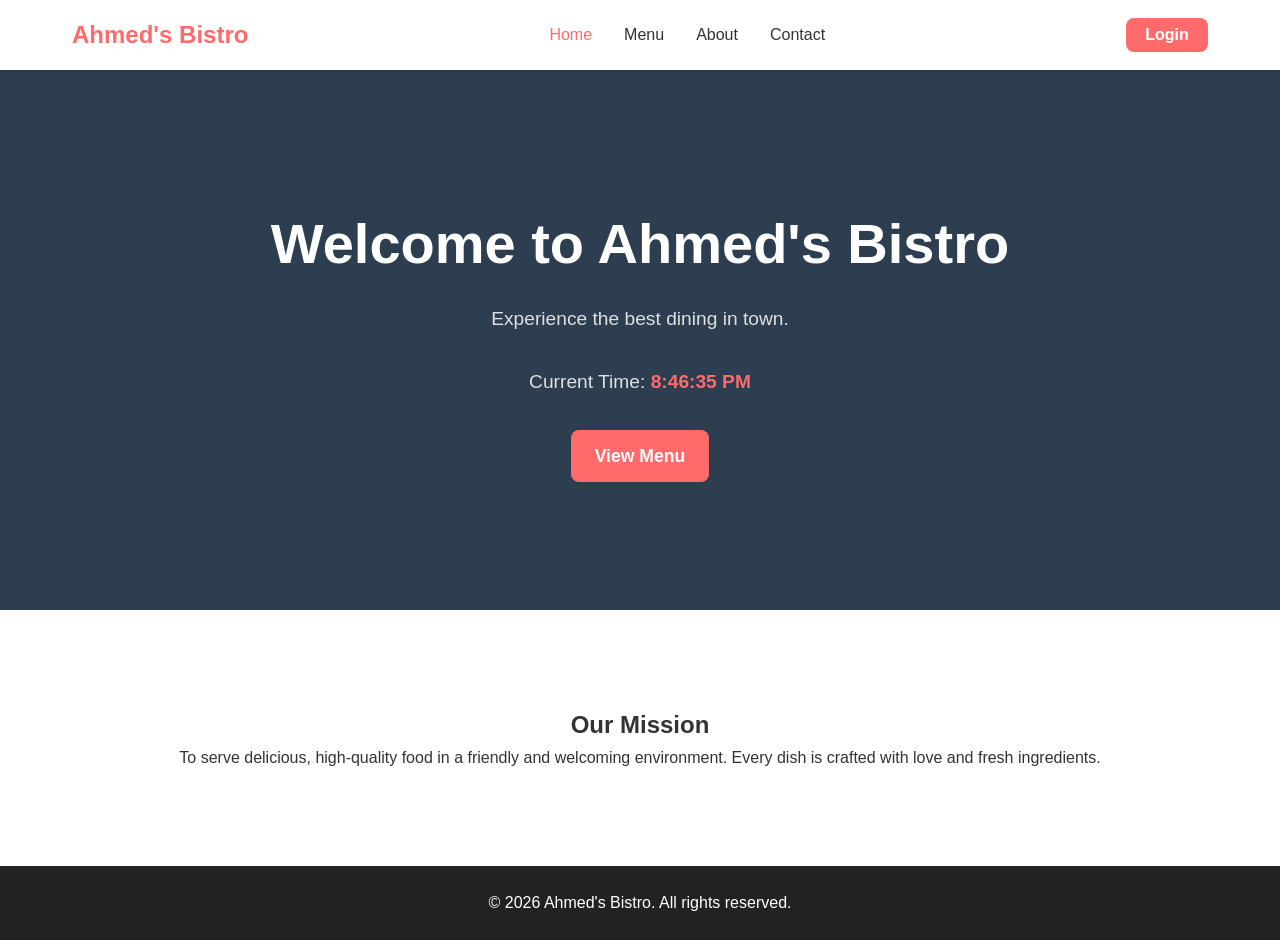
<file: index.html>
<!DOCTYPE html>
<html lang="en">
<head>
    <meta charset="UTF-8">
    <meta name="viewport" content="width=device-width, initial-scale=1.0">
    <title>Ahmed's Bistro - Home</title>
    <link rel="stylesheet" href="css/style.css">
</head>
<body>
    <header>
        <nav>
            <a href="index.html" class="logo">Ahmed's Bistro</a>
            <ul class="nav-links">
                <li><a href="index.html" class="active">Home</a></li>
                <li><a href="menu.html">Menu</a></li>
                <li><a href="about.html">About</a></li>
                <li><a href="contact.html">Contact</a></li>
            </ul>
            <div class="nav-buttons">
                <button id="auth-btn">Login</button>
            </div>
        </nav>
    </header>

    <main>
        <section class="hero">
            <div class="hero-content">
                <h1>Welcome to Ahmed's Bistro</h1>
                <p>Experience the best dining in town.</p>
                
                <div class="clock-container" style="margin: 20px 0; font-size: 1.2rem;">
                    <p>Current Time: <span id="clock" style="font-weight: bold; color: var(--primary-color);">Loading...</span></p>
                </div>
                
                <a href="menu.html" class="btn">View Menu</a>
            </div>
        </section>

        <section class="welcome-section">
            <div class="container text-center">
                <h2>Our Mission</h2>
                <p>To serve delicious, high-quality food in a friendly and welcoming environment. Every dish is crafted with love and fresh ingredients.</p>
            </div>
        </section>
    </main>

    <footer>
        <p>&copy; 2026 Ahmed's Bistro. All rights reserved.</p>
    </footer>

    <script src="js/script.js"></script>
</body>
</html>
</file>
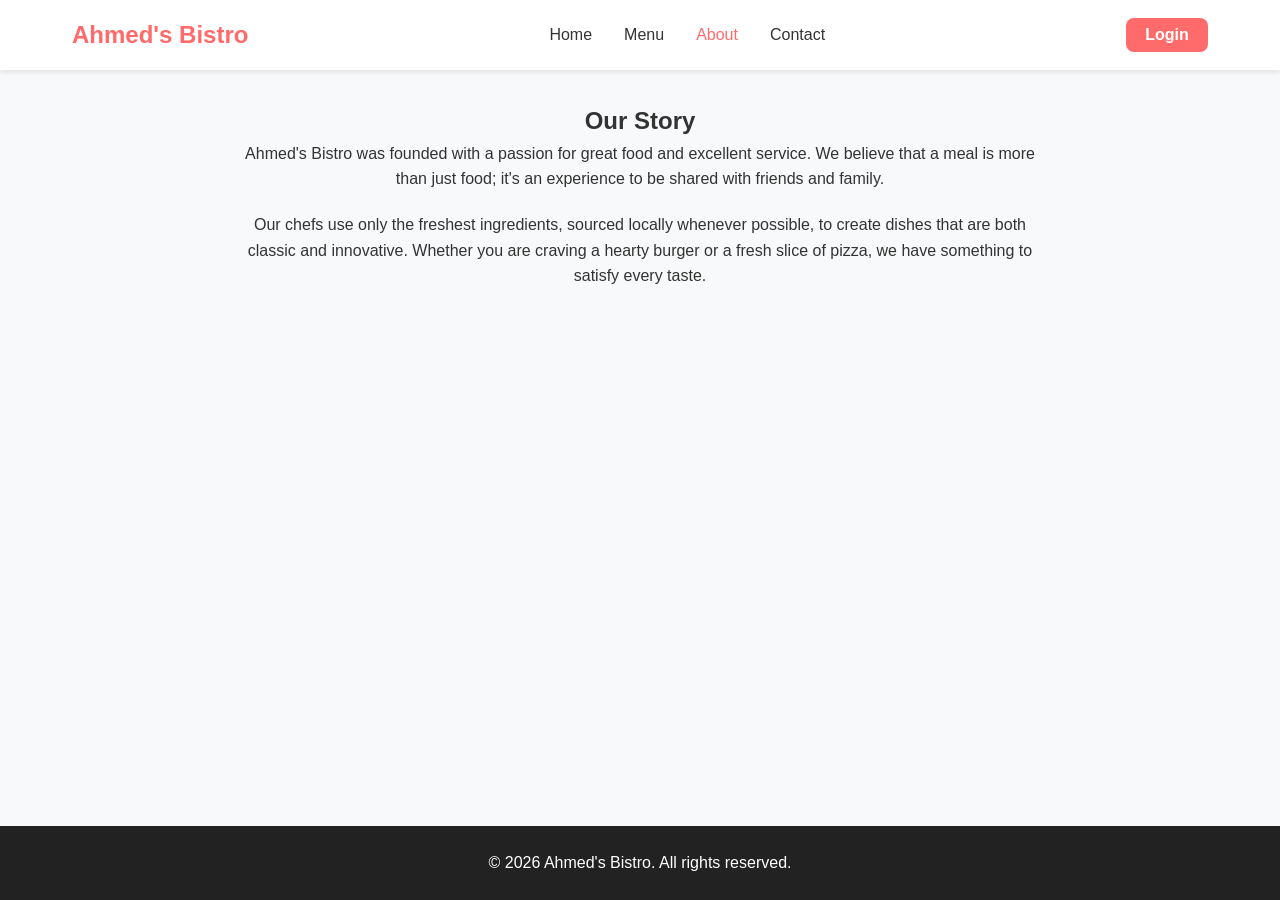
<file: about.html>
<!DOCTYPE html>
<html lang="en">
<head>
    <meta charset="UTF-8">
    <meta name="viewport" content="width=device-width, initial-scale=1.0">
    <title>Ahmed's Bistro - About</title>
    <link rel="stylesheet" href="css/style.css">
</head>
<body>
    <header>
        <nav>
            <a href="index.html" class="logo">Ahmed's Bistro</a>
            <ul class="nav-links">
                <li><a href="index.html">Home</a></li>
                <li><a href="menu.html">Menu</a></li>
                <li><a href="about.html" class="active">About</a></li>
                <li><a href="contact.html">Contact</a></li>
            </ul>
            <div class="nav-buttons">
                <button id="auth-btn">Login</button>
            </div>
        </nav>
    </header>

    <main>
        <section class="about-section container">
            <h2 class="text-center">Our Story</h2>
            <div class="about-content text-center" style="max-width: 800px; margin: 0 auto;">
                <p style="margin-bottom: 20px;">Ahmed's Bistro was founded with a passion for great food and excellent service. We believe that a meal is more than just food; it's an experience to be shared with friends and family.</p>
                <p>Our chefs use only the freshest ingredients, sourced locally whenever possible, to create dishes that are both classic and innovative. Whether you are craving a hearty burger or a fresh slice of pizza, we have something to satisfy every taste.</p>
            </div>
        </section>
    </main>

    <footer style="margin-top: auto;">
        <p>&copy; 2026 Ahmed's Bistro. All rights reserved.</p>
    </footer>

    <script src="js/script.js"></script>
</body>
</html>
</file>
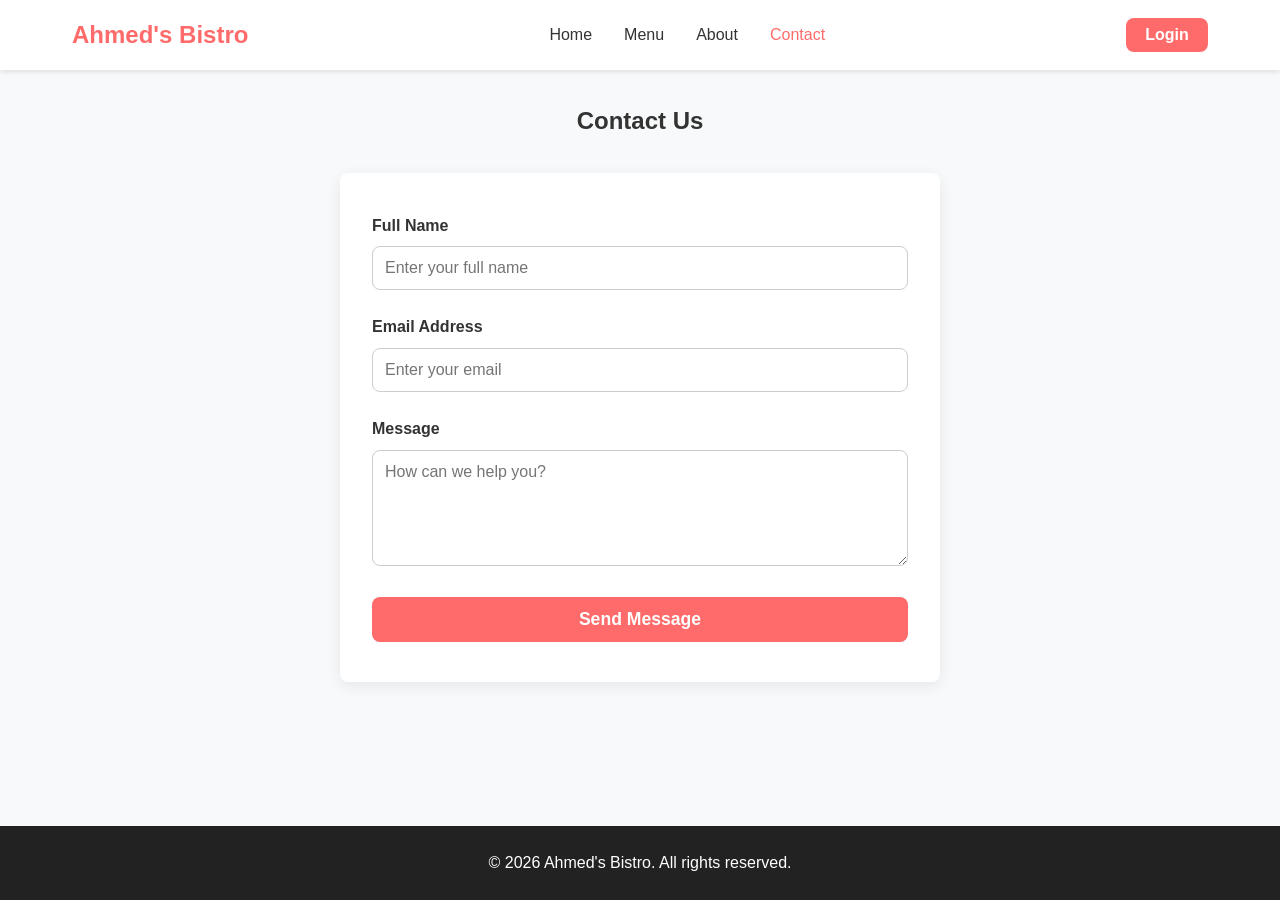
<file: contact.html>
<!DOCTYPE html>
<html lang="en">
<head>
    <meta charset="UTF-8">
    <meta name="viewport" content="width=device-width, initial-scale=1.0">
    <title>Ahmed's Bistro - Contact</title>
    <link rel="stylesheet" href="css/style.css">
</head>
<body>
    <header>
        <nav>
            <a href="index.html" class="logo">Ahmed's Bistro</a>
            <ul class="nav-links">
                <li><a href="index.html">Home</a></li>
                <li><a href="menu.html">Menu</a></li>
                <li><a href="about.html">About</a></li>
                <li><a href="contact.html" class="active">Contact</a></li>
            </ul>
            <div class="nav-buttons">
                <button id="auth-btn">Login</button>
            </div>
        </nav>
    </header>

    <main>
        <section class="contact-section container">
            <h2 class="text-center">Contact Us</h2>
            <div class="form-container">
                <form id="contact-form">
                    <div class="form-group">
                        <label for="contact-name">Full Name</label>
                        <input type="text" id="contact-name" placeholder="Enter your full name" required>
                    </div>
                    <div class="form-group">
                        <label for="contact-email">Email Address</label>
                        <input type="email" id="contact-email" placeholder="Enter your email" required>
                    </div>
                    <div class="form-group">
                        <label for="contact-msg">Message</label>
                        <textarea id="contact-msg" rows="5" placeholder="How can we help you?" required></textarea>
                    </div>
                    <button type="submit" style="width: 100%;">Send Message</button>
                </form>
            </div>
        </section>
    </main>

    <footer>
        <p>&copy; 2026 Ahmed's Bistro. All rights reserved.</p>
    </footer>

    <script src="js/script.js"></script>
</body>
</html>
</file>
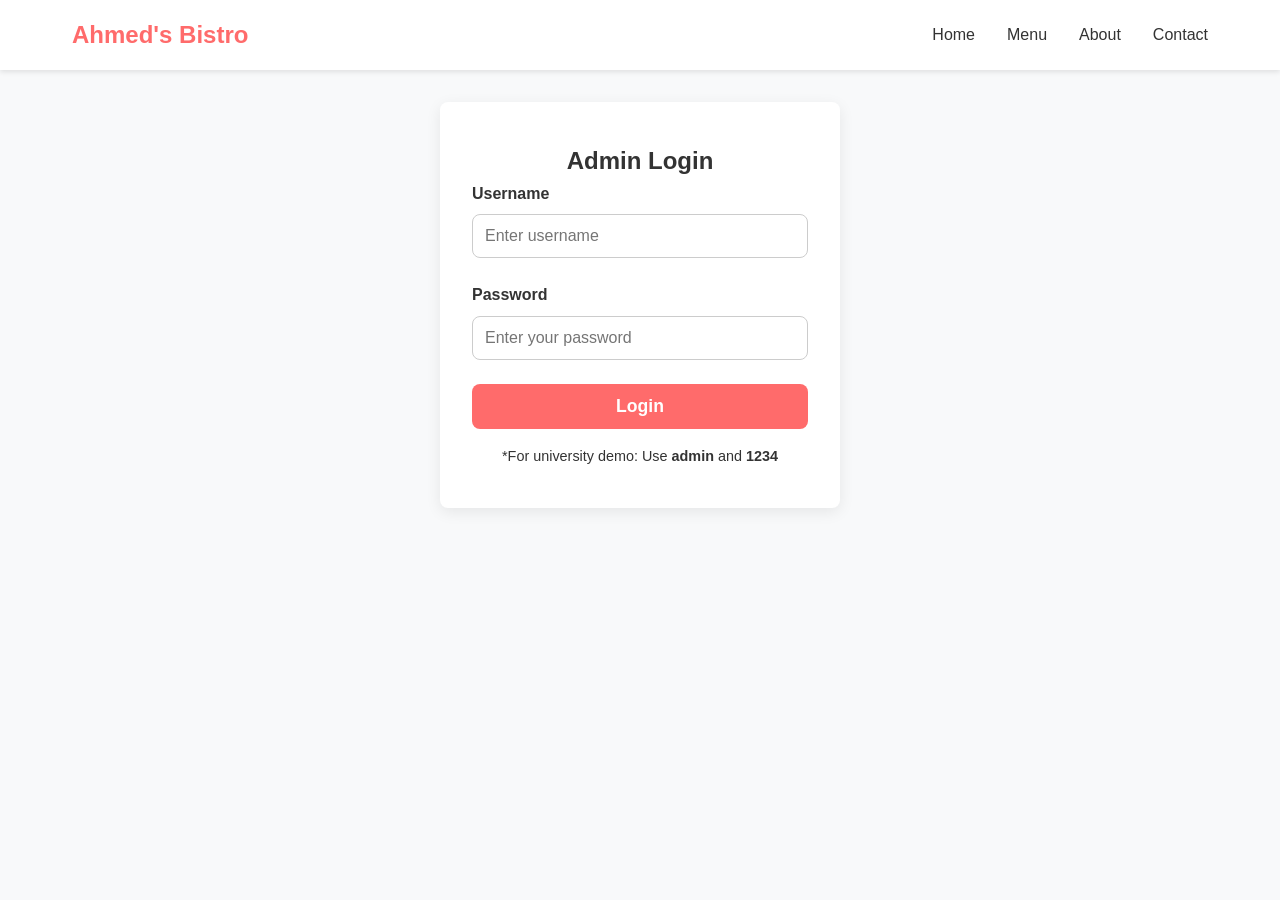
<file: login.html>
<!DOCTYPE html>
<html lang="en">
<head>
    <meta charset="UTF-8">
    <meta name="viewport" content="width=device-width, initial-scale=1.0">
    <title>Login - Ahmed's Bistro</title>
    <link rel="stylesheet" href="css/style.css">
</head>
<body>
    <header>
        <nav>
            <a href="index.html" class="logo">Ahmed's Bistro</a>
            <ul class="nav-links">
                <li><a href="index.html">Home</a></li>
                <li><a href="menu.html">Menu</a></li>
                <li><a href="about.html">About</a></li>
                <li><a href="contact.html">Contact</a></li>
            </ul>
        </nav>
    </header>

    <main>
        <div class="form-container">
            <h2 class="text-center">Admin Login</h2>
            <form id="login-form">
                <div class="form-group">
                    <label for="username">Username</label>
                    <input type="text" id="username" placeholder="Enter username" required>
                </div>
                <div class="form-group">
                    <label for="password">Password</label>
                    <input type="password" id="password" placeholder="Enter your password" required>
                </div>
                <p id="login-error" class="error-msg" style="display: none; color: red;"></p>
                <button type="submit" style="width: 100%;">Login</button>
            </form>
            <p style="margin-top: 1rem; text-align: center; font-size: 0.9rem;">
                *For university demo: Use <strong>admin</strong> and <strong>1234</strong>
            </p>
        </div>
    </main>

    <script src="js/script.js"></script>
</body>
</html>
</file>
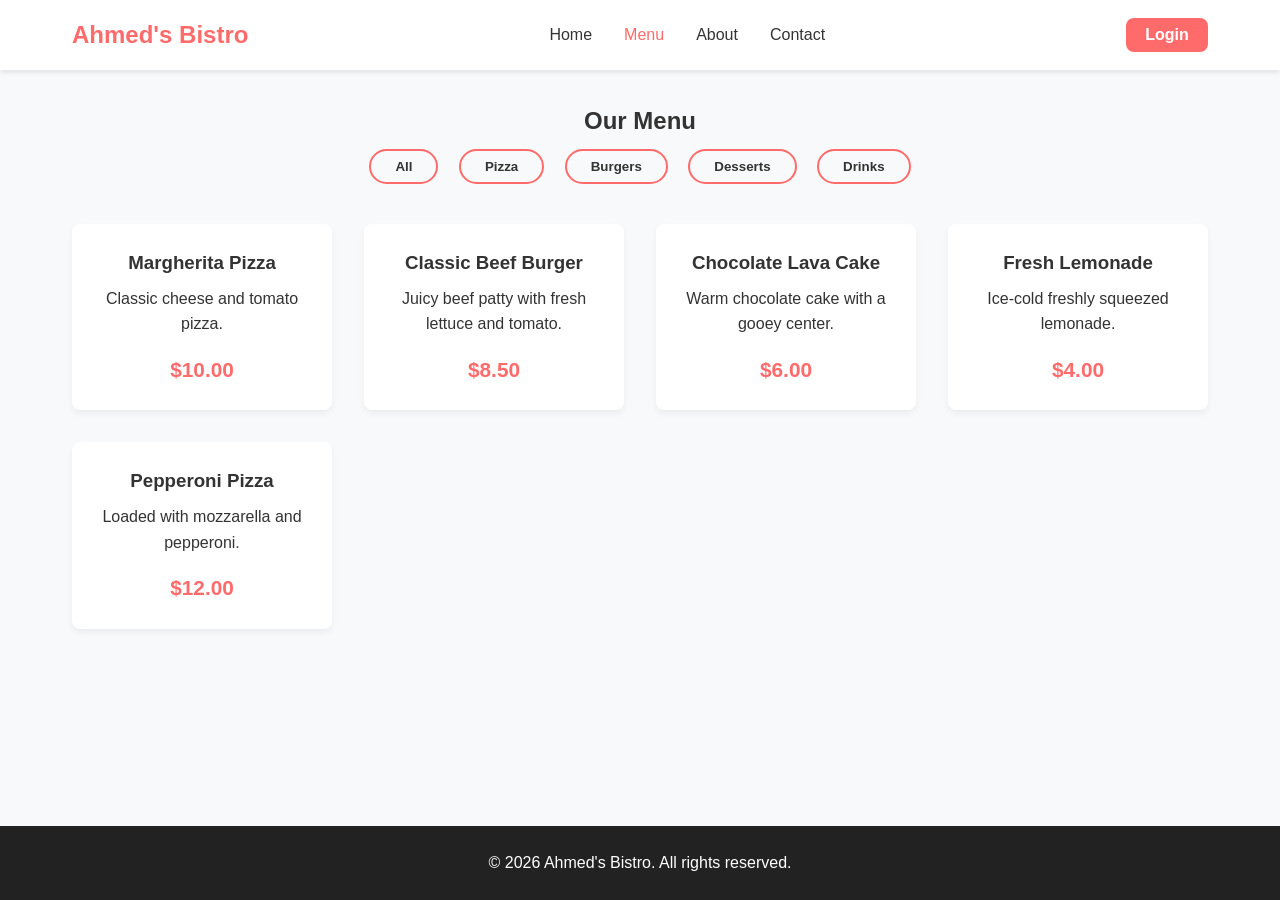
<file: menu.html>
<!DOCTYPE html>
<html lang="en">
<head>
    <meta charset="UTF-8">
    <meta name="viewport" content="width=device-width, initial-scale=1.0">
    <title>Ahmed's Bistro - Menu</title>
    <link rel="stylesheet" href="css/style.css">
</head>
<body>
    <header>
        <nav>
            <a href="index.html" class="logo">Ahmed's Bistro</a>
            <ul class="nav-links">
                <li><a href="index.html">Home</a></li>
                <li><a href="menu.html" class="active">Menu</a></li>
                <li><a href="about.html">About</a></li>
                <li><a href="contact.html">Contact</a></li>
            </ul>
            <div class="nav-buttons">
                <button id="auth-btn">Login</button>
            </div>
        </nav>
    </header>

    <main>
        <section class="menu-section container">
            <h2 class="text-center">Our Menu</h2>
            
            <div class="filters text-center">
                <button class="filter-btn" data-filter="all">All</button>
                <button class="filter-btn" data-filter="pizza">Pizza</button>
                <button class="filter-btn" data-filter="burger">Burgers</button>
                <button class="filter-btn" data-filter="dessert">Desserts</button>
                <button class="filter-btn" data-filter="drinks">Drinks</button>
            </div>

            <div class="menu-grid">
                <div class="menu-card" data-category="pizza">
                    <h3>Margherita Pizza</h3>
                    <p>Classic cheese and tomato pizza.</p>
                    <span class="price">$10.00</span>
                </div>
                <div class="menu-card" data-category="burger">
                    <h3>Classic Beef Burger</h3>
                    <p>Juicy beef patty with fresh lettuce and tomato.</p>
                    <span class="price">$8.50</span>
                </div>
                <div class="menu-card" data-category="dessert">
                    <h3>Chocolate Lava Cake</h3>
                    <p>Warm chocolate cake with a gooey center.</p>
                    <span class="price">$6.00</span>
                </div>
                <div class="menu-card" data-category="drinks">
                    <h3>Fresh Lemonade</h3>
                    <p>Ice-cold freshly squeezed lemonade.</p>
                    <span class="price">$4.00</span>
                </div>
                <div class="menu-card" data-category="pizza">
                    <h3>Pepperoni Pizza</h3>
                    <p>Loaded with mozzarella and pepperoni.</p>
                    <span class="price">$12.00</span>
                </div>
            </div>
        </section>
    </main>

    <footer>
        <p>&copy; 2026 Ahmed's Bistro. All rights reserved.</p>
    </footer>

    <script src="js/script.js"></script>
</body>
</html>
</file>
<file: css/style.css>
/* =========================================
   1. Global Styles & Variables
========================================= */
:root {
    --primary-color: #ff6b6b; /* Main restaurant color (light red) */
    --text-color: #333333;    /* Default text color */
    --bg-color: #f8f9fa;      /* Main background color */
    --card-bg: #ffffff;       /* Background color for cards and containers */
    --border-radius: 8px;     /* Standard border radius for rounded corners */
}

/* Reset default browser margins and paddings */
* {
    margin: 0;
    padding: 0;
    box-sizing: border-box;
    font-family: 'Segoe UI', Tahoma, Geneva, Verdana, sans-serif;
}

body {
    background-color: var(--bg-color);
    color: var(--text-color);
    line-height: 1.6;
    /* Flexbox setup to keep the footer at the bottom of the page */
    display: flex;
    flex-direction: column;
    min-height: 100vh;
}

a {
    text-decoration: none;
    color: inherit;
}

ul {
    list-style: none;
}

/* Standard container to center content and set a maximum width */
.container {
    max-width: 1200px;
    margin: 0 auto;
    padding: 2rem;
}

.text-center {
    text-align: center;
}

/* =========================================
   2. Navigation Bar (Header)
========================================= */
header {
    background-color: var(--card-bg);
    box-shadow: 0 2px 5px rgba(0,0,0,0.1);
    position: sticky; /* Keeps the header fixed at the top while scrolling */
    top: 0;
    z-index: 100;
}

nav {
    max-width: 1200px;
    margin: 0 auto;
    padding: 1rem 2rem;
    display: flex;
    justify-content: space-between; /* Spaces out logo, links, and buttons */
    align-items: center;
}

.logo {
    font-size: 1.5rem;
    font-weight: bold;
    color: var(--primary-color);
}

.nav-links {
    display: flex;
    gap: 2rem;
}

.nav-links a {
    font-weight: 500;
    transition: color 0.3s ease; /* Smooth color transition on hover */
}

.nav-links a:hover,
.nav-links a.active {
    color: var(--primary-color);
}

/* General Button Styles (Login, View Menu) */
#auth-btn, .btn {
    background-color: var(--primary-color);
    color: white;
    border: none;
    padding: 0.5rem 1.2rem;
    border-radius: var(--border-radius);
    cursor: pointer;
    font-size: 1rem;
    font-weight: bold;
    transition: background 0.3s ease;
}

#auth-btn:hover, .btn:hover {
    background-color: #e55a5a;
}

.btn {
    display: inline-block;
    padding: 0.75rem 1.5rem;
    font-size: 1.1rem;
}

/* =========================================
   3. Hero Section (Home Page)
========================================= */
.hero {
    background-color: #2c3e50; /* Dark fallback background color */
    /* Uncomment the line below to add a background image */
    /* background: linear-gradient(rgba(0, 0, 0, 0.6), rgba(0, 0, 0, 0.6)), url('../images/hero.jpg') center/cover; */
    color: white;
    height: 60vh;
    display: flex;
    align-items: center;
    justify-content: center;
    text-align: center;
    padding: 0 2rem;
}

.hero-content h1 {
    font-size: 3.5rem;
    margin-bottom: 1rem;
}

.hero-content p {
    font-size: 1.2rem;
    margin-bottom: 2rem;
    color: #e0e0e0;
}

.welcome-section {
    padding: 4rem 2rem;
    background-color: var(--card-bg);
}

/* =========================================
   4. Menu Section & Grid
========================================= */
.filters {
    margin-bottom: 2rem;
}

.filter-btn {
    background: transparent;
    border: 2px solid var(--primary-color);
    color: var(--text-color);
    padding: 0.5rem 1.5rem;
    margin: 0.5rem;
    border-radius: 20px;
    cursor: pointer;
    font-weight: bold;
    transition: all 0.3s ease;
}

.filter-btn:hover {
    background: var(--primary-color);
    color: white;
}

.menu-grid {
    display: grid;
    /* Responsive grid: Automatically adjusts columns based on screen width */
    grid-template-columns: repeat(auto-fit, minmax(250px, 1fr));
    gap: 2rem;
}

.menu-card {
    background-color: var(--card-bg);
    padding: 1.5rem;
    border-radius: var(--border-radius);
    box-shadow: 0 4px 6px rgba(0,0,0,0.05);
    text-align: center;
    transition: transform 0.3s ease, box-shadow 0.3s ease;
}

/* Lift up effect when hovering over a menu card */
.menu-card:hover {
    transform: translateY(-5px);
    box-shadow: 0 8px 15px rgba(0,0,0,0.1);
}

.menu-card h3 {
    margin-bottom: 0.5rem;
}

.price {
    display: block;
    color: var(--primary-color);
    font-weight: bold;
    font-size: 1.3rem;
    margin-top: 1rem;
}

/* =========================================
   5. Forms (Login & Contact)
========================================= */
.form-container {
    max-width: 400px;
    margin: 2rem auto;
    padding: 2.5rem 2rem;
    background-color: var(--card-bg);
    border-radius: var(--border-radius);
    box-shadow: 0 4px 15px rgba(0,0,0,0.08);
}

/* Make the contact form slightly wider than the login form */
.contact-section .form-container {
    max-width: 600px; 
}

.form-group {
    margin-bottom: 1.5rem;
    text-align: left;
}

.form-group label {
    display: block;
    margin-bottom: 0.5rem;
    font-weight: 600;
}

.form-group input,
.form-group textarea {
    width: 100%;
    padding: 0.75rem;
    border: 1px solid #ccc;
    border-radius: var(--border-radius);
    font-size: 1rem;
    transition: border-color 0.3s ease;
}

.form-group input:focus,
.form-group textarea:focus {
    outline: none;
    border-color: var(--primary-color);
}

button[type="submit"] {
    background-color: var(--primary-color);
    color: white;
    border: none;
    padding: 0.75rem;
    border-radius: var(--border-radius);
    cursor: pointer;
    font-size: 1.1rem;
    font-weight: bold;
    transition: background 0.3s;
}

button[type="submit"]:hover {
    background-color: #e55a5a;
}

/* =========================================
   6. Footer
========================================= */
footer {
    background-color: #222;
    color: #fff;
    text-align: center;
    padding: 1.5rem;
    margin-top: auto; /* Pushes the footer to the bottom of the viewport */
}

/* =========================================
   7. Responsive Design (Mobile / Tablet)
========================================= */
/* Applies these styles only on screens 768px wide or smaller */
@media (max-width: 768px) {
    nav {
        flex-direction: column;
        gap: 1rem;
    }

    .nav-links {
        flex-direction: column;
        text-align: center;
        gap: 1rem;
    }

    .hero-content h1 {
        font-size: 2.2rem;
    }
    
    .filters {
        display: flex;
        flex-direction: column;
        gap: 0.5rem;
    }
}
</file>
